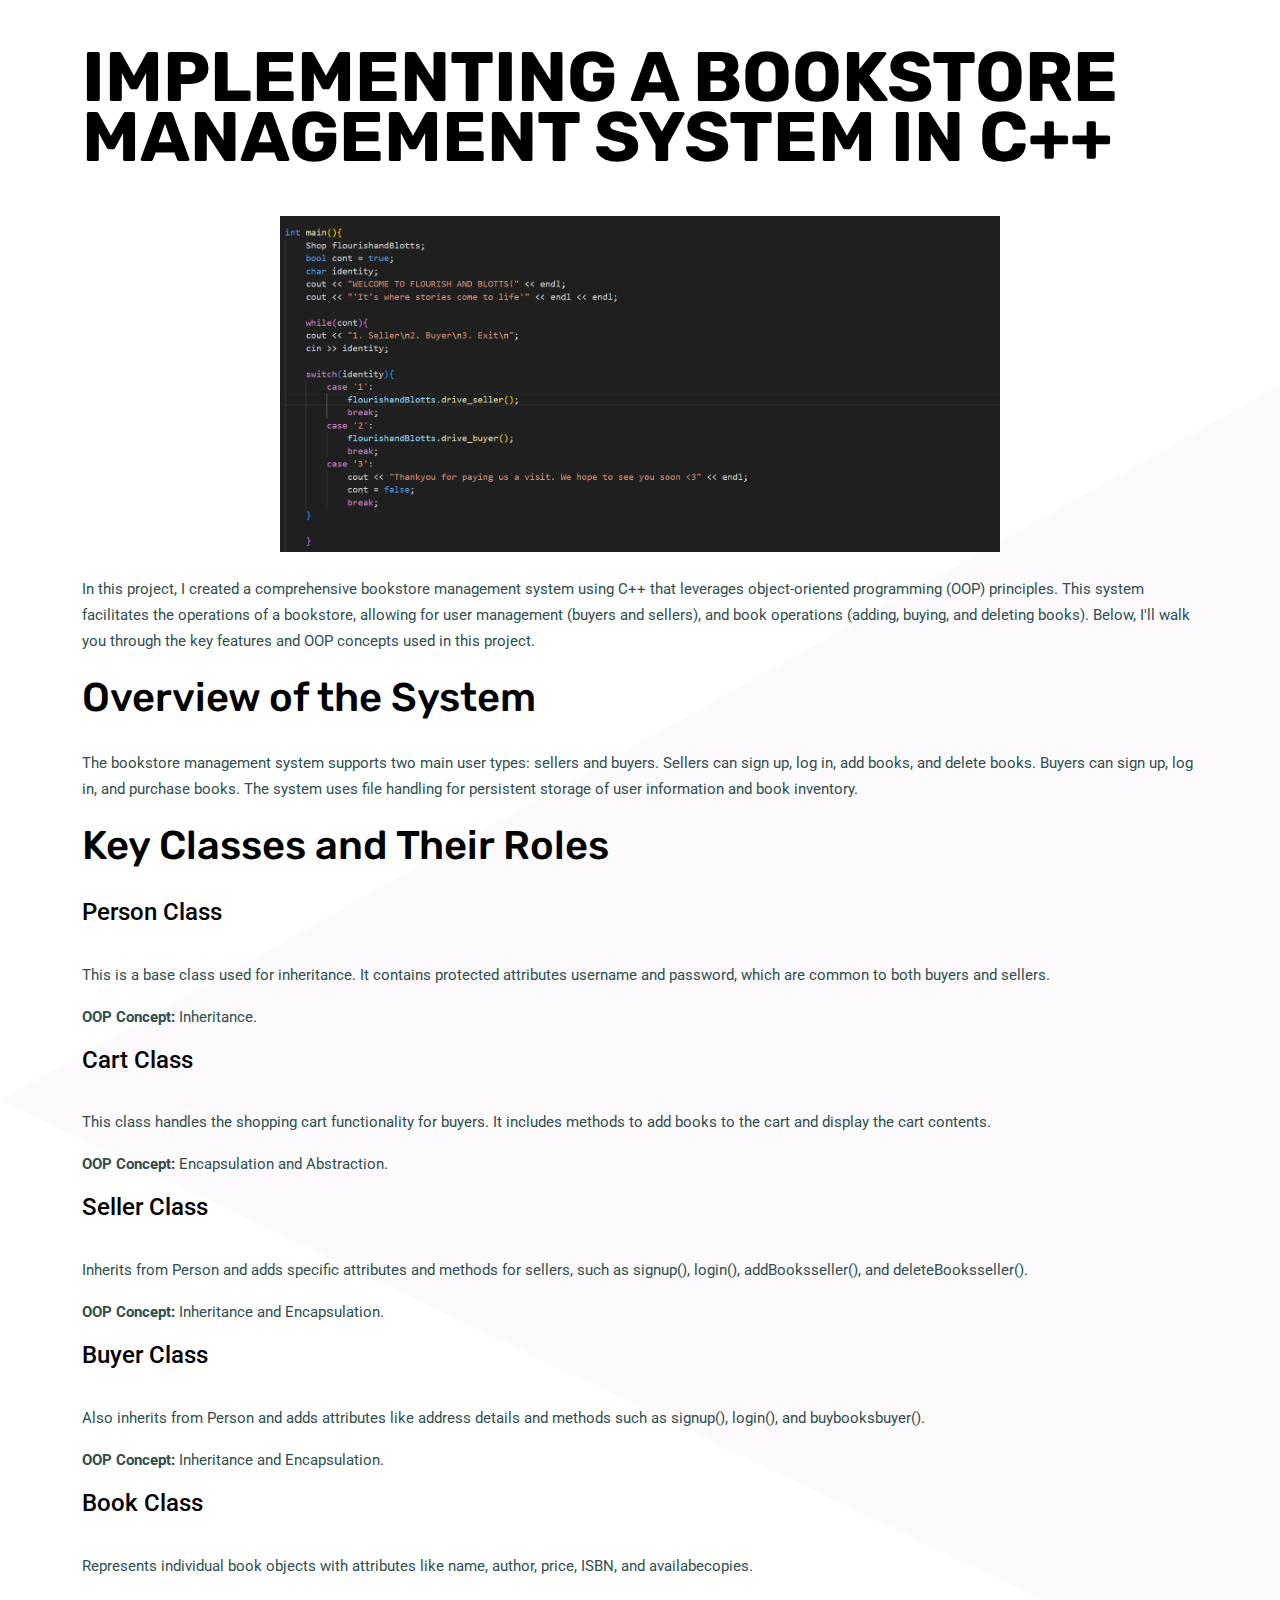
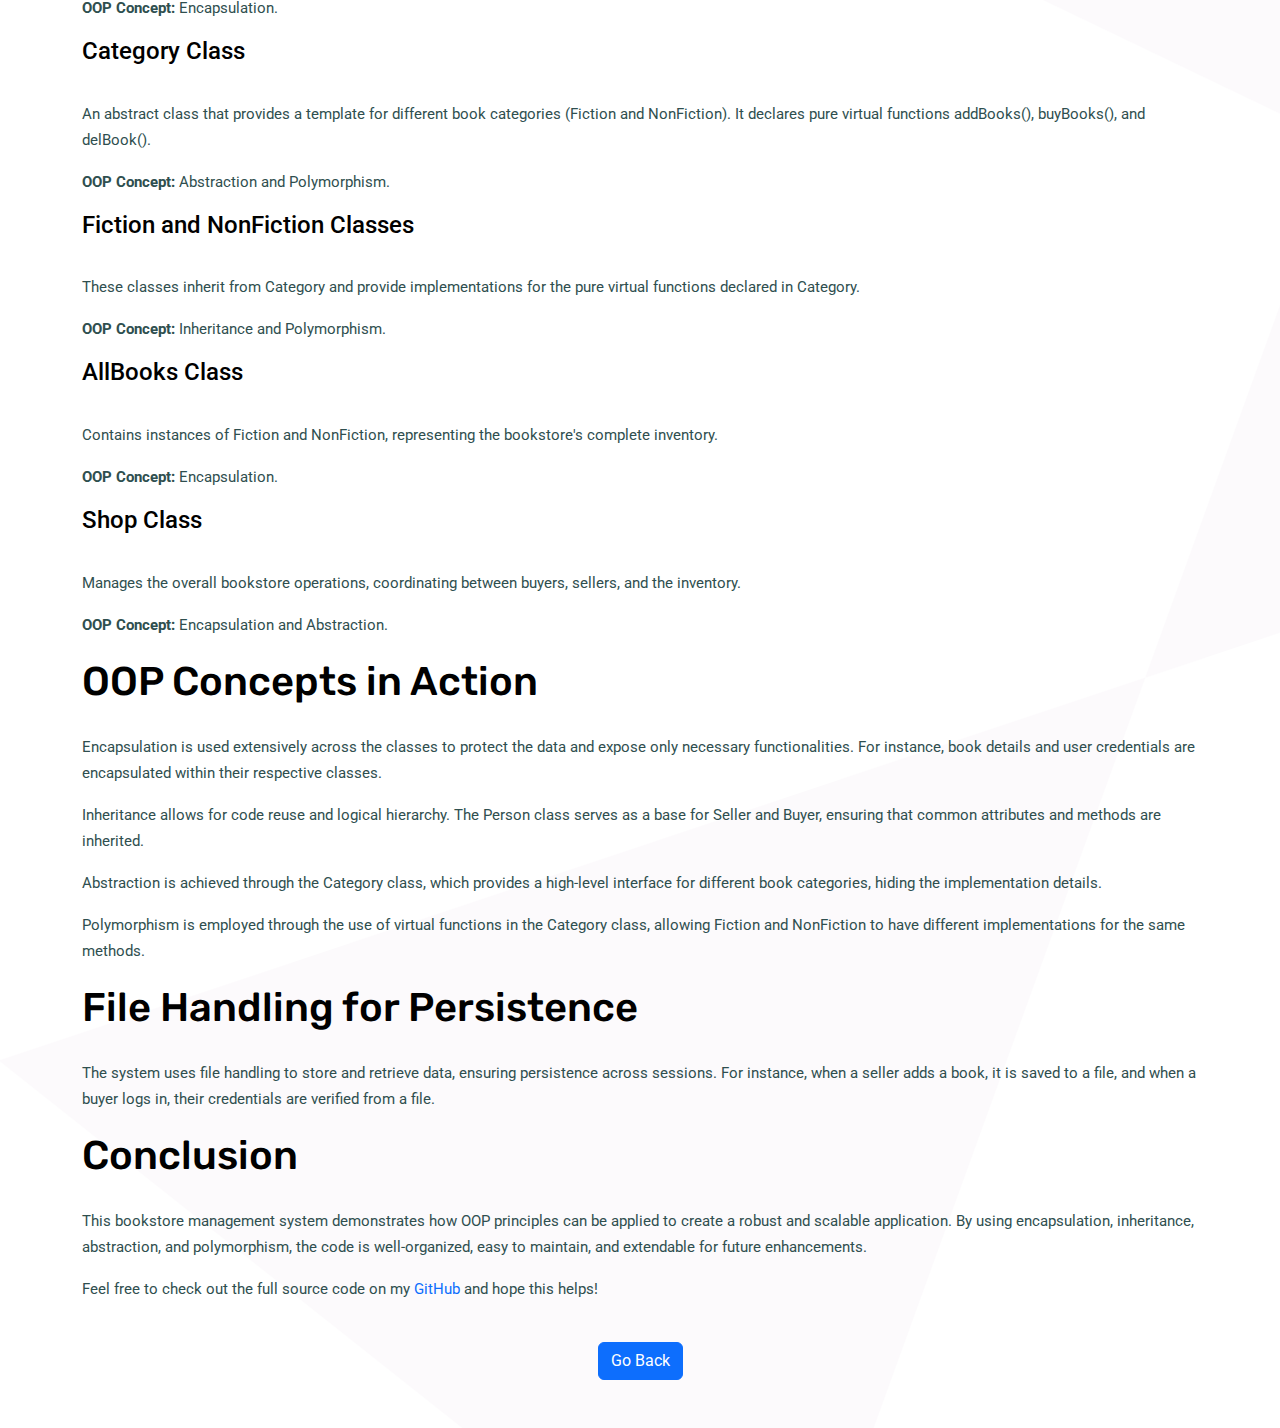
<file: project1.html>
<!DOCTYPE html>
<html lang="en">
<head>
    <meta charset="UTF-8">
    <meta name="viewport" content="width=device-width, initial-scale=1.0">
    <title>Bookstore Management System</title>

    <!-- FAVICON -->
    <link rel="icon" type="image/png" href="images/favicon.png">

    <!-- Bootstrap 5 CDN links-->
    <link rel="stylesheet" href="https://cdn.jsdelivr.net/npm/bootstrap@5.0.1/dist/css/bootstrap.min.css">
    <link rel="stylesheet" href="https://cdnjs.cloudflare.com/ajax/libs/font-awesome/5.15.4/css/all.min.css">
    <script src="https://cdn.jsdelivr.net/npm/jquery@3.6.0/dist/jquery.min.js"></script>
    <script src="https://cdn.jsdelivr.net/npm/bootstrap@5.0.1/dist/js/bootstrap.bundle.min.js"></script>

    <!-- Custom Files' Link -->
    <link rel="stylesheet" href="css/style.css">
    <link rel="stylesheet" href="css/responsive-style.css">
</head>
<body>

    

    <div class="container mt-5">
        <div class="row">
            <div class="col-lg-12">
                <h1 class="text-uppercase">Implementing a Bookstore Management System in C++</h1>

                            <!-- image -->
                <div class="container mt-5">
                    <div class="row justify-content-center">
                        <div class="col-md-8 text-center">
                            <img src="images/projects/project images/p1-main img.png" class="img-fluid" alt="Centered Image">
                        </div>
                    </div>
                </div>


                <br>
                <p>In this project, I created a comprehensive bookstore management system using C++ that leverages object-oriented programming (OOP) principles. This system facilitates the operations of a bookstore, allowing for user management (buyers and sellers), and book operations (adding, buying, and deleting books). Below, I'll walk you through the key features and OOP concepts used in this project.</p>

                <h2>Overview of the System</h2>
                <p>The bookstore management system supports two main user types: sellers and buyers. Sellers can sign up, log in, add books, and delete books. Buyers can sign up, log in, and purchase books. The system uses file handling for persistent storage of user information and book inventory.</p>

                <h2>Key Classes and Their Roles</h2>
                <h5>Person Class</h5>
                <p>This is a base class used for inheritance. It contains protected attributes username and password, which are common to both buyers and sellers.</p>
                <p><strong>OOP Concept:</strong> Inheritance.</p>

                <h5>Cart Class</h5>
                <p>This class handles the shopping cart functionality for buyers. It includes methods to add books to the cart and display the cart contents.</p>
                <p><strong>OOP Concept:</strong> Encapsulation and Abstraction.</p>

                <h5>Seller Class</h5>
                <p>Inherits from Person and adds specific attributes and methods for sellers, such as signup(), login(), addBooksseller(), and deleteBooksseller().</p>
                <p><strong>OOP Concept:</strong> Inheritance and Encapsulation.</p>

                <h5>Buyer Class</h5>
                <p>Also inherits from Person and adds attributes like address details and methods such as signup(), login(), and buybooksbuyer().</p>
                <p><strong>OOP Concept:</strong> Inheritance and Encapsulation.</p>

                <h5>Book Class</h5>
                <p>Represents individual book objects with attributes like name, author, price, ISBN, and availabecopies.</p>
                <p><strong>OOP Concept:</strong> Encapsulation.</p>

                <h5>Category Class</h5>
                <p>An abstract class that provides a template for different book categories (Fiction and NonFiction). It declares pure virtual functions addBooks(), buyBooks(), and delBook().</p>
                <p><strong>OOP Concept:</strong> Abstraction and Polymorphism.</p>

                <h5>Fiction and NonFiction Classes</h5>
                <p>These classes inherit from Category and provide implementations for the pure virtual functions declared in Category.</p>
                <p><strong>OOP Concept:</strong> Inheritance and Polymorphism.</p>

                <h5>AllBooks Class</h5>
                <p>Contains instances of Fiction and NonFiction, representing the bookstore's complete inventory.</p>
                <p><strong>OOP Concept:</strong> Encapsulation.</p>

                <h5>Shop Class</h5>
                <p>Manages the overall bookstore operations, coordinating between buyers, sellers, and the inventory.</p>
                <p><strong>OOP Concept:</strong> Encapsulation and Abstraction.</p>

                <h2>OOP Concepts in Action</h2>
                <p>Encapsulation is used extensively across the classes to protect the data and expose only necessary functionalities. For instance, book details and user credentials are encapsulated within their respective classes.</p>
                <p>Inheritance allows for code reuse and logical hierarchy. The Person class serves as a base for Seller and Buyer, ensuring that common attributes and methods are inherited.</p>
                <p>Abstraction is achieved through the Category class, which provides a high-level interface for different book categories, hiding the implementation details.</p>
                <p>Polymorphism is employed through the use of virtual functions in the Category class, allowing Fiction and NonFiction to have different implementations for the same methods.</p>

                <h2>File Handling for Persistence</h2>
                <p>The system uses file handling to store and retrieve data, ensuring persistence across sessions. For instance, when a seller adds a book, it is saved to a file, and when a buyer logs in, their credentials are verified from a file.</p>

                <h2>Conclusion</h2>
                <p>This bookstore management system demonstrates how OOP principles can be applied to create a robust and scalable application. By using encapsulation, inheritance, abstraction, and polymorphism, the code is well-organized, easy to maintain, and extendable for future enhancements.</p>
                <p>Feel free to check out the full source code on my <a href="https://github.com/alishbaaramzan/Bookstore-Management-System" target="_blank">GitHub</a> and hope this helps!</p>
            </div>
        </div>

        <!-- Go Back Button -->
        <div class="row mt-4">
            <div class="col-lg-12 text-center">
                <a href="index.html" class = "btn btn-primary mb-5">Go Back</a>
            </div>
        </div>
    </div>

</body>
</html>
</file>
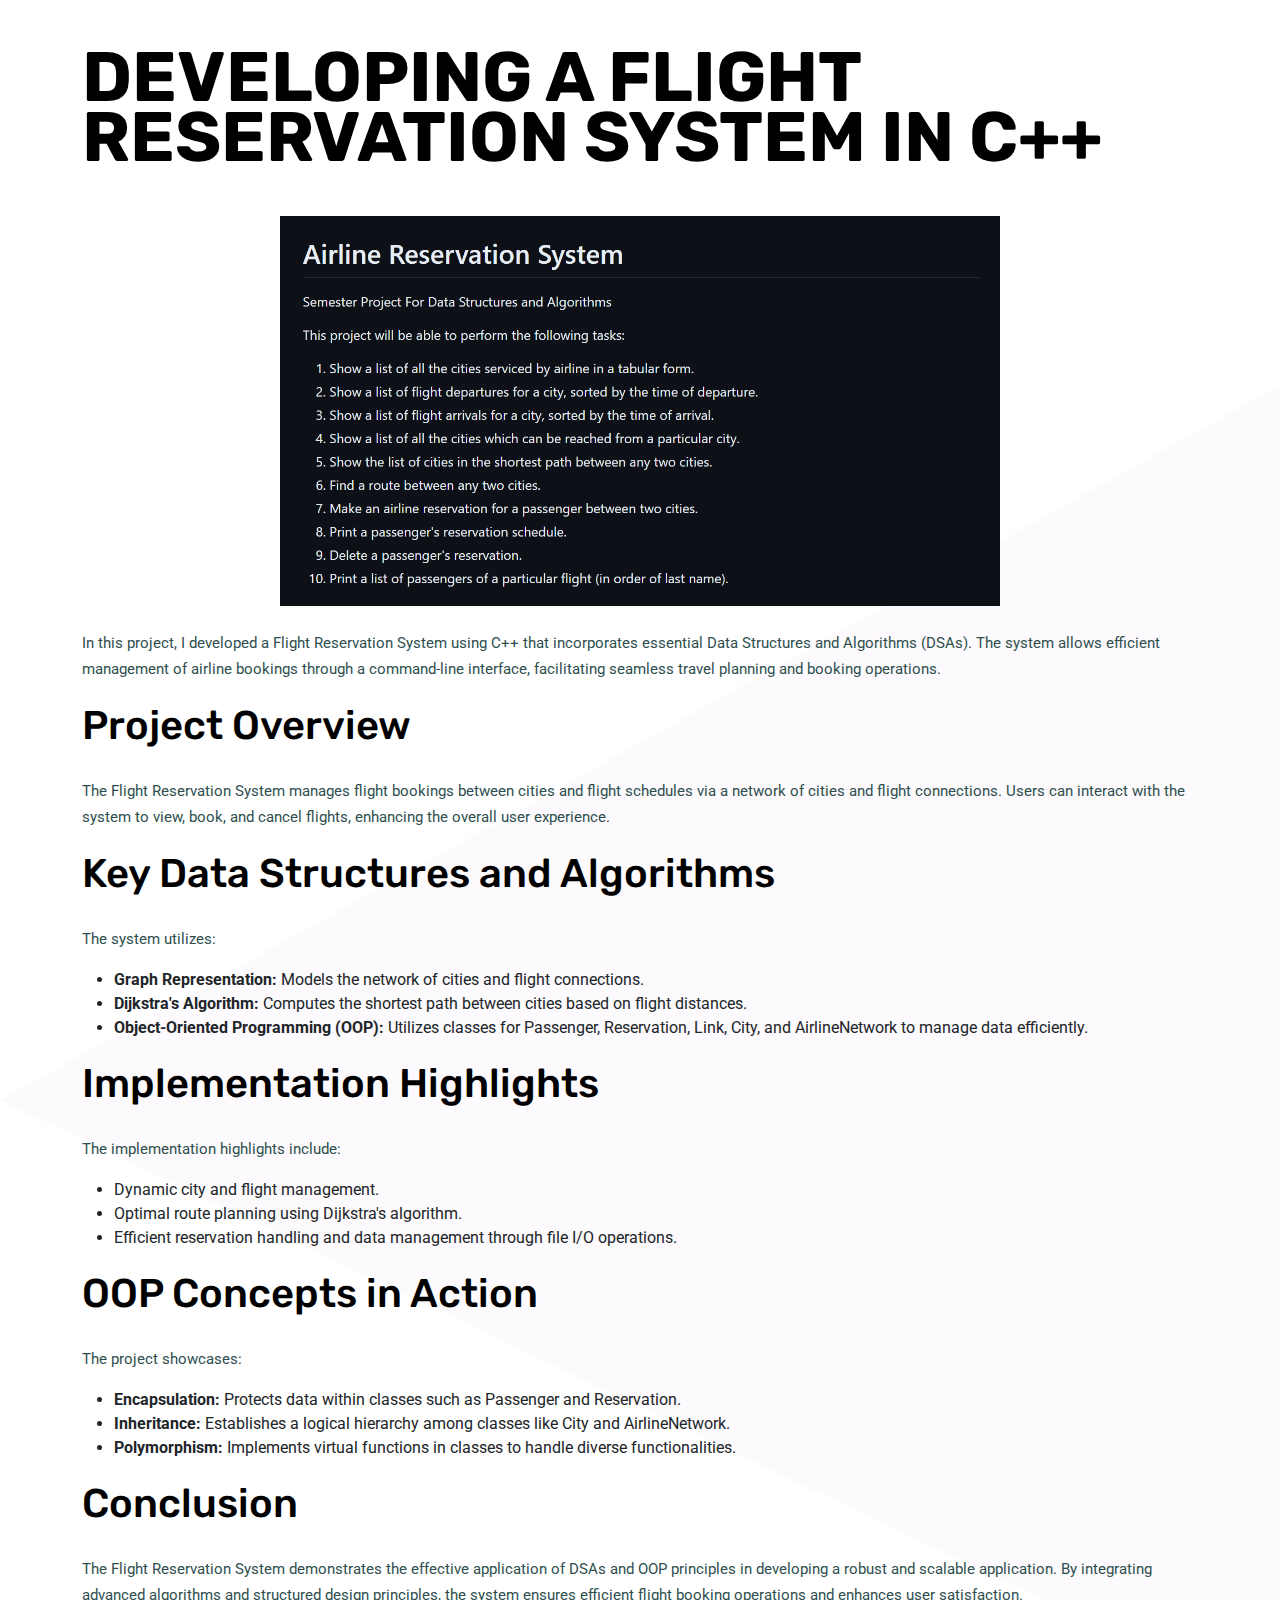
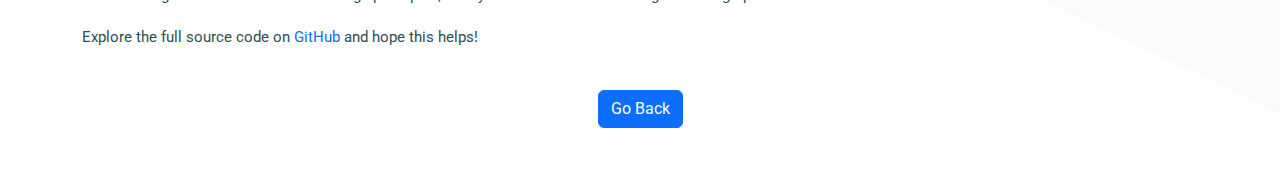
<file: project2.html>
<!DOCTYPE html>
<html lang="en">
<head>
    <meta charset="UTF-8">
    <meta name="viewport" content="width=device-width, initial-scale=1.0">
    <title>Flight Reservation System</title>

    <!-- FAVICON -->
    <link rel="icon" type="image/png" href="images/favicon.png">

    <!-- Bootstrap 5 CDN links-->
    <link rel="stylesheet" href="https://cdn.jsdelivr.net/npm/bootstrap@5.0.1/dist/css/bootstrap.min.css">
    <link rel="stylesheet" href="https://cdnjs.cloudflare.com/ajax/libs/font-awesome/5.15.4/css/all.min.css">
    <script src="https://cdn.jsdelivr.net/npm/jquery@3.6.0/dist/jquery.min.js"></script>
    <script src="https://cdn.jsdelivr.net/npm/bootstrap@5.0.1/dist/js/bootstrap.bundle.min.js"></script>

    <!-- Custom CSS -->
    <link rel="stylesheet" href="css/style.css">
    <link rel="stylesheet" href="css/responsive-style.css">
</head>
<body>

    <div class="container mt-5">
        <div class="row">
            <div class="col-lg-12">
                <h1 class="text-uppercase">Developing a Flight Reservation System in C++</h1>

                <!-- Image -->
                <div class="container mt-5">
                    <div class="row justify-content-center">
                        <div class="col-md-8 text-center">
                            <img src="images/projects/project images/p2-main img.png" class="img-fluid" alt="Flight Reservation System Image">
                        </div>
                    </div>
                </div>

                <br>

                <p>In this project, I developed a Flight Reservation System using C++ that incorporates essential Data Structures and Algorithms (DSAs). The system allows efficient management of airline bookings through a command-line interface, facilitating seamless travel planning and booking operations.</p>

                <h2>Project Overview</h2>
                <p>The Flight Reservation System manages flight bookings between cities and flight schedules via a network of cities and flight connections. Users can interact with the system to view, book, and cancel flights, enhancing the overall user experience.</p>

                <h2>Key Data Structures and Algorithms</h2>
                <p>The system utilizes:</p>
                <ul>
                    <li><strong>Graph Representation:</strong> Models the network of cities and flight connections.</li>
                    <li><strong>Dijkstra's Algorithm:</strong> Computes the shortest path between cities based on flight distances.</li>
                    <li><strong>Object-Oriented Programming (OOP):</strong> Utilizes classes for Passenger, Reservation, Link, City, and AirlineNetwork to manage data efficiently.</li>
                </ul>

                <h2>Implementation Highlights</h2>
                <p>The implementation highlights include:</p>
                <ul>
                    <li>Dynamic city and flight management.</li>
                    <li>Optimal route planning using Dijkstra's algorithm.</li>
                    <li>Efficient reservation handling and data management through file I/O operations.</li>
                </ul>

                <h2>OOP Concepts in Action</h2>
                <p>The project showcases:</p>
                <ul>
                    <li><strong>Encapsulation:</strong> Protects data within classes such as Passenger and Reservation.</li>
                    <li><strong>Inheritance:</strong> Establishes a logical hierarchy among classes like City and AirlineNetwork.</li>
                    <li><strong>Polymorphism:</strong> Implements virtual functions in classes to handle diverse functionalities.</li>
                </ul>

                <h2>Conclusion</h2>
                <p>The Flight Reservation System demonstrates the effective application of DSAs and OOP principles in developing a robust and scalable application. By integrating advanced algorithms and structured design principles, the system ensures efficient flight booking operations and enhances user satisfaction.</p>

                <p>Explore the full source code on <a href="https://github.com/alishbaaramzan/AirlineReservationSystem" target="_blank">GitHub</a> and hope this helps!</p>
            </div>
        </div>

        <!-- Go Back Button -->
        <div class="row mt-4">
            <div class="col-lg-12 text-center">
                <a href="index.html" class="btn btn-primary mb-5">Go Back</a>
            </div>
        </div>
    </div>

</body>
</html>
</file>
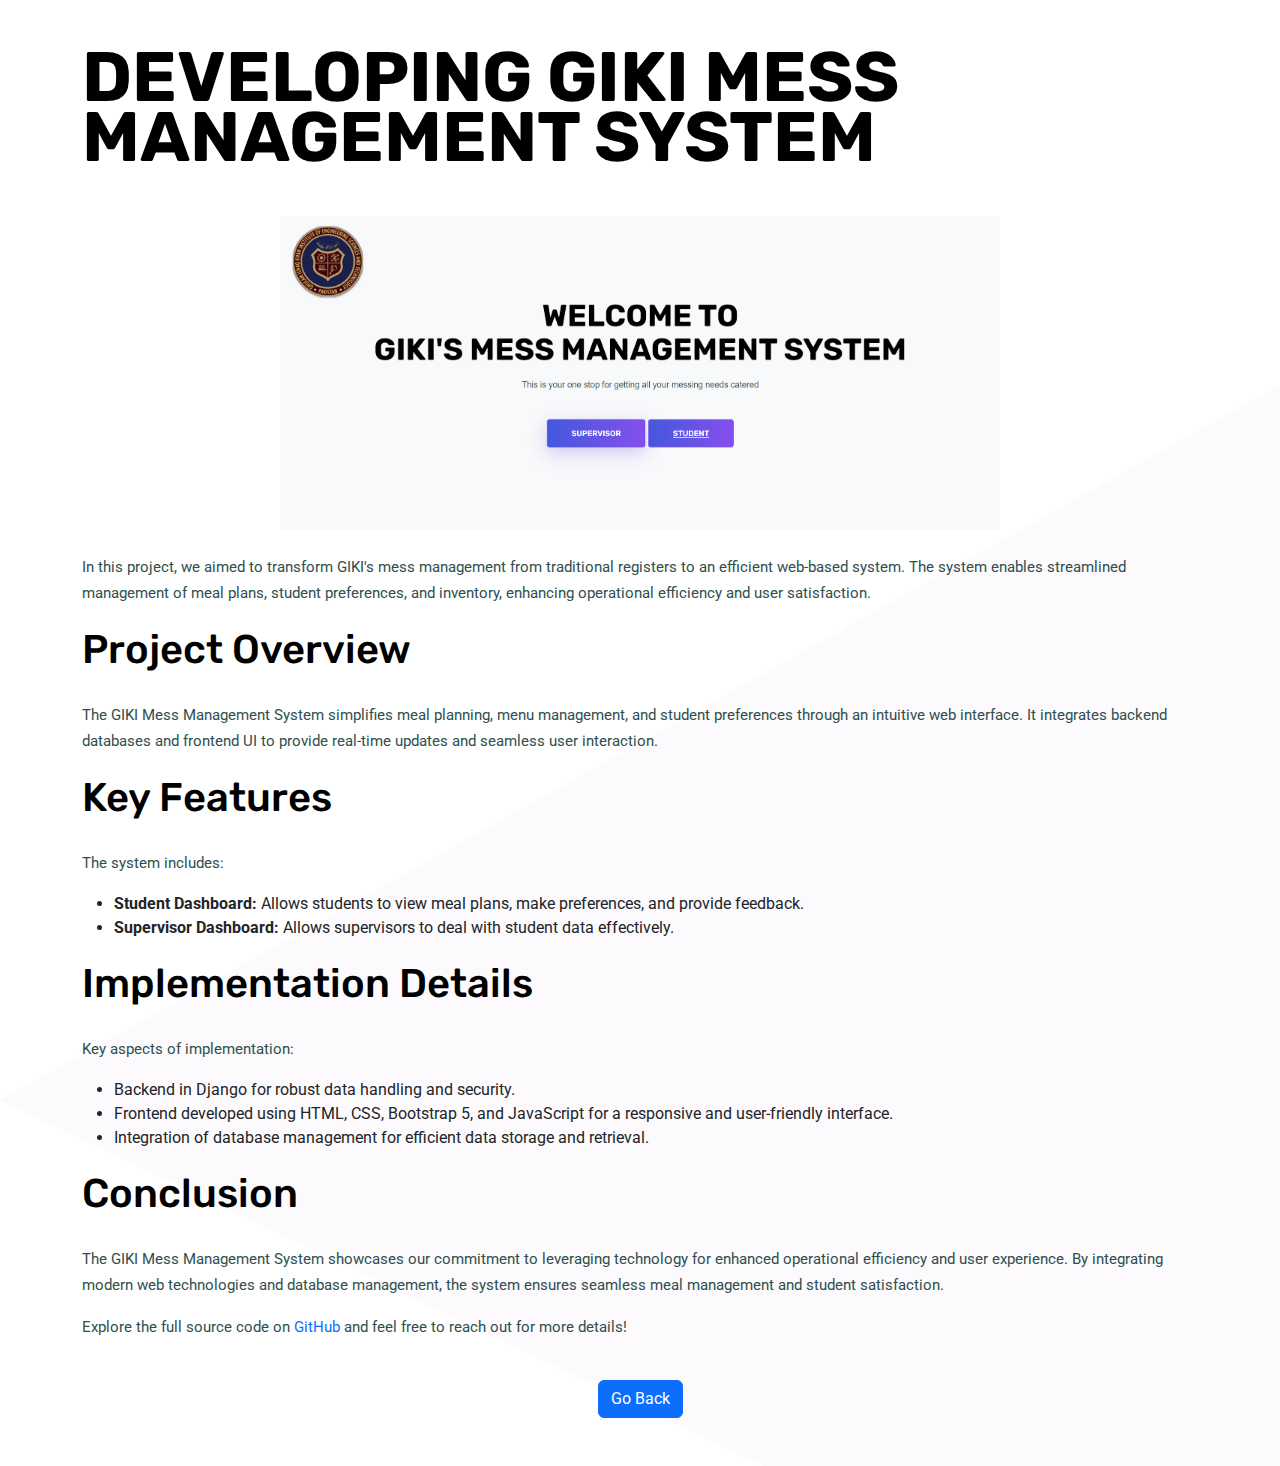
<file: project3.html>
<!DOCTYPE html>
<html lang="en">
<head>
    <meta charset="UTF-8">
    <meta name="viewport" content="width=device-width, initial-scale=1.0">
    <title>GIKI Mess Management System</title>

    <!-- FAVICON -->
    <link rel="icon" type="image/png" href="images/favicon.png">

    <!-- Bootstrap 5 CDN links -->
    <link rel="stylesheet" href="https://cdn.jsdelivr.net/npm/bootstrap@5.0.1/dist/css/bootstrap.min.css">
    <link rel="stylesheet" href="https://cdnjs.cloudflare.com/ajax/libs/font-awesome/5.15.4/css/all.min.css">
    <script src="https://cdn.jsdelivr.net/npm/jquery@3.6.0/dist/jquery.min.js"></script>
    <script src="https://cdn.jsdelivr.net/npm/bootstrap@5.0.1/dist/js/bootstrap.bundle.min.js"></script>

    <!-- Custom CSS -->
    <link rel="stylesheet" href="css/style.css">
    <link rel="stylesheet" href="css/responsive-style.css">
</head>
<body>

    <div class="container mt-5">
        <div class="row">
            <div class="col-lg-12">
                <h1 class="text-uppercase">Developing GIKI Mess Management System</h1>

                <!-- Image -->
                <div class="container mt-5">
                    <div class="row justify-content-center">
                        <div class="col-md-8 text-center">
                            <img src="images/projects/project images/p3-main img.png" class="img-fluid" alt="GIKI Mess Management System Image">
                        </div>
                    </div>
                </div>

                <br>

                <p>In this project, we aimed to transform GIKI's mess management from traditional registers to an efficient web-based system. The system enables streamlined management of meal plans, student preferences, and inventory, enhancing operational efficiency and user satisfaction.</p>

                <h2>Project Overview</h2>
                <p>The GIKI Mess Management System simplifies meal planning, menu management, and student preferences through an intuitive web interface. It integrates backend databases and frontend UI to provide real-time updates and seamless user interaction.</p>

                <h2>Key Features</h2>
                <p>The system includes:</p>
                <ul>
                    <li><strong>Student Dashboard:</strong> Allows students to view meal plans, make preferences, and provide feedback.</li>
                    <li><strong>Supervisor Dashboard:</strong> Allows supervisors to deal with student data effectively.</li>
                    
                </ul>

                <h2>Implementation Details</h2>
                <p>Key aspects of implementation:</p>
                <ul>
                    <li>Backend in Django for robust data handling and security.</li>
                    <li>Frontend developed using HTML, CSS, Bootstrap 5, and JavaScript for a responsive and user-friendly interface.</li>
                    <li>Integration of database management for efficient data storage and retrieval.</li>
                </ul>

                <h2>Conclusion</h2>
                <p>The GIKI Mess Management System showcases our commitment to leveraging technology for enhanced operational efficiency and user experience. By integrating modern web technologies and database management, the system ensures seamless meal management and student satisfaction.</p>

                <p>Explore the full source code on <a href="https://github.com/alishbaaramzan/Mess-Management-System" target="_blank">GitHub</a> and feel free to reach out for more details!</p>
            </div>
        </div>

        <!-- Go Back Button -->
        <div class="row mt-4">
            <div class="col-lg-12 text-center">
                <a href="index.html" class="btn btn-primary mb-5">Go Back</a>
            </div>
        </div>
    </div>

</body>
</html>
</file>
<file: css/style.css>
/* importing fonts */
@import url('https://fonts.googleapis.com/css2?family=Kode+Mono:wght@400..700&family=Ojuju:wght@200..800&family=Rubik:ital,wght@0,300..900;1,300..900&display=swap');
@import url('https://fonts.googleapis.com/css2?family=Kode+Mono:wght@400..700&family=Ojuju:wght@200..800&family=Roboto:ital,wght@0,100;0,300;0,400;0,500;0,700;0,900;1,100;1,300;1,400;1,500;1,700;1,900&family=Rubik:ital,wght@0,300..900;1,300..900&display=swap');


*{
    box-sizing: border-box;
    margin: 0;
    padding: 0;
}

/* saving values as variables that will be used again and again */
:root{
    /* background color*/
    --primary-color : #4458dc;
    --secondary-color : #854fee;
    --bg-white: #fff;
    --bg-light: #faf8ff;
    --bg-black: #000;
    --bg-gray : #eee;
    --gradient : linear-gradient(to right, #4458dc 0%, #854fee 100%), radial-gradient(circle at top left, #4458dc, #854fee);

    /* text color */
    --primary-text : #4458dc;
    --secondary-text : #854fee;
    --text-white: #fff;
    --text-black: #000;
    --text-gray : #eee;

    /* font family */
    --primary-font : 'Rubik', sans-serif;
    --secondary-font : 'Roboto', sans-serif;
}

body{
    font-family: var(--secondary-font);
    width: 100%;
    background-image: url(../images/body-bg.png.webp);
    background-repeat: no-repeat;
}

a{
    text-decoration: none;
}

    /* custom css */
::-webkit-scrollbar{
    width: 0.25rem;
}

::-webkit-scrollbar-track{
    background: var(--bg-gray);
}

::-webkit-scrollbar-thumb{
    background: var(--primary-color);
}

section{
    padding: 5rem 0;
}

.main-btn{
    display: inline-block;
    font-family: var(--primary-font);
    font-weight: 500;
    font-size: 0.875rem;
    line-height: 2.875rem;
    text-align: center;
    cursor: pointer;
    text-transform: uppercase;
    border-radius: 0.3125rem;
    box-shadow: 0 0.625rem 1.875rem rgb(118 85 225 / 30%);
    border: double 0.125rem transparent;
    padding: 0 2.625rem;
    transition: all .3s ease-in-out;
    --webkit-transition: all .3s ease-in-out;
}

.primary-btn{
    background-image: var(--gradient);
    color: var(--text-white);
}

.primary-btn :hover{
    border-color: var(--secondary-color);
    background: var(--bg-white);
    color: var(--secondary-text);
    box-shadow: none;
}
                                  
.secondary-btn{
    background-image: var(--bg-white);
    color: var(--secondary-text);
    border-color: var(--secondary-color);
}

.secondary-btn:hover{
    background: var(--gradient);
    color: var(--text-white);
    box-shadow: none;
}

h1{
    font-size: 4.375rem;
    line-height: 3.75rem;
    font-weight: 700;
    color: var(--text-black);
    margin-bottom: 1.25rem;
    font-family: var(--primary-font);
}

h2{
    font-size: 2.5rem;
    line-height: 3.4375rem;
    font-weight: 500;
    color: var(--text-black);
    margin-bottom: 1.5625rem;
    font-family: var(--primary-font);
}

h3{
    font-size: 2.25rem;
    line-height: 3.125rem;
    font-weight: 700;
    color: var(--text-black);
    margin-bottom: 0.9375rem;
    font-family: var(--primary-font);
    text-transform: uppercase;
}

h5{
    font-size: 1.5rem;
    font-weight: 500;
    color: var(--text-black);
    margin-bottom: 2.1875rem;
}

p{
    color: darkslategray;
    font-size: 0.9375rem;
    line-height: 1.625rem;
    font-weight: 400;
}

    /* navbar*/
.header-wrapper .navbar{
    padding: 0.9375rem 0;
    -o-transition: all .2s linear;
    -webkit-transition: all .2s linear;
    transition: all .2s linear
}

.header-wrapper .navbar-brand img{
    max-width: 10rem;
    height: auto;
}

.header-wrapper .navbar-toggler :focus{
    box-shadow: none;
}

.header-wrapper .nav-item{
    margin: 0 0.625rem;
}

.header-wrapper .nav-item .nav-link{
    font-family: var(--primary-font);
    font-size: 0.9375rem;
    font-weight: 500;
    text-transform: uppercase;
    color: var(--text-black);
    display: inline-block;
}

.header-wrapper .nav-item .nav-link.active,
.header-wrapper .nav-item .nav-link:hover{
    color: var(--primary-text);
}

.header-scrolled{
    position: fixed;
    top:0;
    left: 0;
    width: 100%;
    background-color: var(--bg-white);
    -webkit-box-shadow : 0 0.25rem 0.375rem rgba(12, 0, 46, 0.05);
    box-shadow: 0 0.25rem 0.375rem rgba(12, 0, 46, 0.05);
}

    /* banner */
.banner_wrapper{
    padding-top: 6.875rem;
    z-index: 1;
    background-image: url(../images/home-banner.png);
    background-repeat: no-repeat;
    background-position: top center;
    background-size: cover;
}

.banner_wrapper .banner-content{
    vertical-align: middle;
    align-self: center;
}

/*the following will create a line in front of HELLO*/
.banner_wrapper .banner-content h2::after{
    content: '';
    width: 60%;
    height: 0.125rem;
    position: absolute;
    top: 50%;
    left: 25%;
    background: var(--bg-black);
    overflow-x: hidden;
}

    /* Services */
.services_wrapper .card{
    background-color: var(--bg-light);
    cursor: pointer;
    -webkit-transition:all .4s ease 0s ;
    -o-transition: all .4s ease 0s;
    -ms-transition: all .4s ease 0s;
    -moz-transition: all .4s ease 0s;
    transition:all .4s ease 0s;
}

.services_wrapper .card:hover{
    box-shadow: 0 0.9375rem 1.875rem rgb(77 87 222 / 30%);
    background: var(--bg-white);
}

/* contact*/
.footer_wrapper .newsletter{
    width: 100%;
    height: 100%;
    background-image: url(../images/subscribe-bg.webp);
    background-repeat: no-repeat;
    background-size: cover;
    background-position: center center;
    padding: 9.375rem 0;
}

.footer_wrapper input{
    line-height: 3rem;
    padding: 0 1.5625rem;
    border: 0.125rem solid var(--bg-white);
    background: transparent;
    font-weight: 400;
    border-radius: 0.3125rem;
    color: var(--text-white);
}

.footer_wrapper .form-control:focus{
    color: var(--text-white);
    background-color: transparent;
    border-color: var(--bg-white);
    outline: 0;
    box-shadow: none;
}

.footer_wrapper .form-control::placeholder{
    color: var(--text-white);
}

/*footer*/
.footer_wrapper .footer-logo img{
    max-width: 12.5rem;
    height: auto;
}

.footer_wrapper .social-icons li{
    margin: 0.375rem;
}

.footer_wrapper .social-icons li a{
    line-height: 1.875rem;
    font-size: 1.5625rem;
    display: inline-block;
    color: var(--text-black);
    text-align: center;
    margin: 0 0.625rem;
}

.footer_wrapper .social-icons li a:hover{
    color: var(--primary-color);
}

.footer_wrapper .footer-text{
    font-size: 0.6875rem;
    line-height: 1.25rem;
    font-weight: 600;
}

.footer_wrapper .footer-text a{
    color: var(--primary-color);
}

/* Custom class for project images */
.project-image {
    max-width: 50%; 
    height: auto;
    margin: 0 auto;
}

.custom-carousel-control {
    filter: none; /* Remove any existing filter */
}

.custom-carousel-control .carousel-control-prev-icon,
.custom-carousel-control .carousel-control-next-icon {
    background-color: rgba(0, 0, 0, 0.5); /* Black background */
    border-radius: 50%; /* Rounded controls */
    padding: 10px; /* Add padding for better visibility */
}

.custom-carousel-control .carousel-control-prev-icon {
    background-image: url('data:image/svg+xml;charset=utf8,<svg xmlns="http://www.w3.org/2000/svg" fill="%23fff" viewBox="0 0 8 8"><path d="M5.5 0L4.5 1 2.5 4 4.5 7 5.5 8 3 4z"/></svg>');
}

.custom-carousel-control .carousel-control-next-icon {
    background-image: url('data:image/svg+xml;charset=utf8,<svg xmlns="http://www.w3.org/2000/svg" fill="%23fff" viewBox="0 0 8 8"><path d="M2.5 0L3.5 1 5.5 4 3.5 7 2.5 8 5 4z"/></svg>');
}

.carousel-caption {
    background-color: rgba(255, 255, 255, 0.7); 
    color: #000; 
    padding: 20px; 
    border-radius: 10px; }
</file>
<file: css/responsive-style.css>
@media(max-width: 1199.5px){
    /*custom css*/
    h1{
        font-size: 3.75rem;
    }

    h2{
        font-size: 2.1875rem; 
    }

    h3{
        font-size: 1.875rem;
        line-height: 2.6875rem;
    }

    h5{
        font-size: 1.0625rem;
    }
}

@media(max-width: 991px){
    /*navbar*/
    .header-scrolled{
        height: auto;
    }

    .header-wrapper .navbar-collapse{
        margin-top: -0.125rem;
    }

    .header-wrapper .menu-navbar-nav{
        text-align: center;
        background-color: var(--bg-white);
        padding-bottom: 0.9375rem;
    }

    .header-wrapper .nav-item .nav-link{
        margin-top: 0.9375rem;
    }
}

@media(max-width: 767px){
    /*custom css*/
    h1{
        font-size: 2.5rem;
        line-height: 3rem;
    }

    h2{
        font-size: 1.875rem;
        line-height: 2.375rem;
    }

    h3{
        font-size: 1.5625rem;
        line-height: 2.1875rem;
    }


}

@media (max-width: 390px){
    /*top banner*/
    .banner_wrapper .banner-content h2::after{
        left : 34%;
    }
}
</file>
